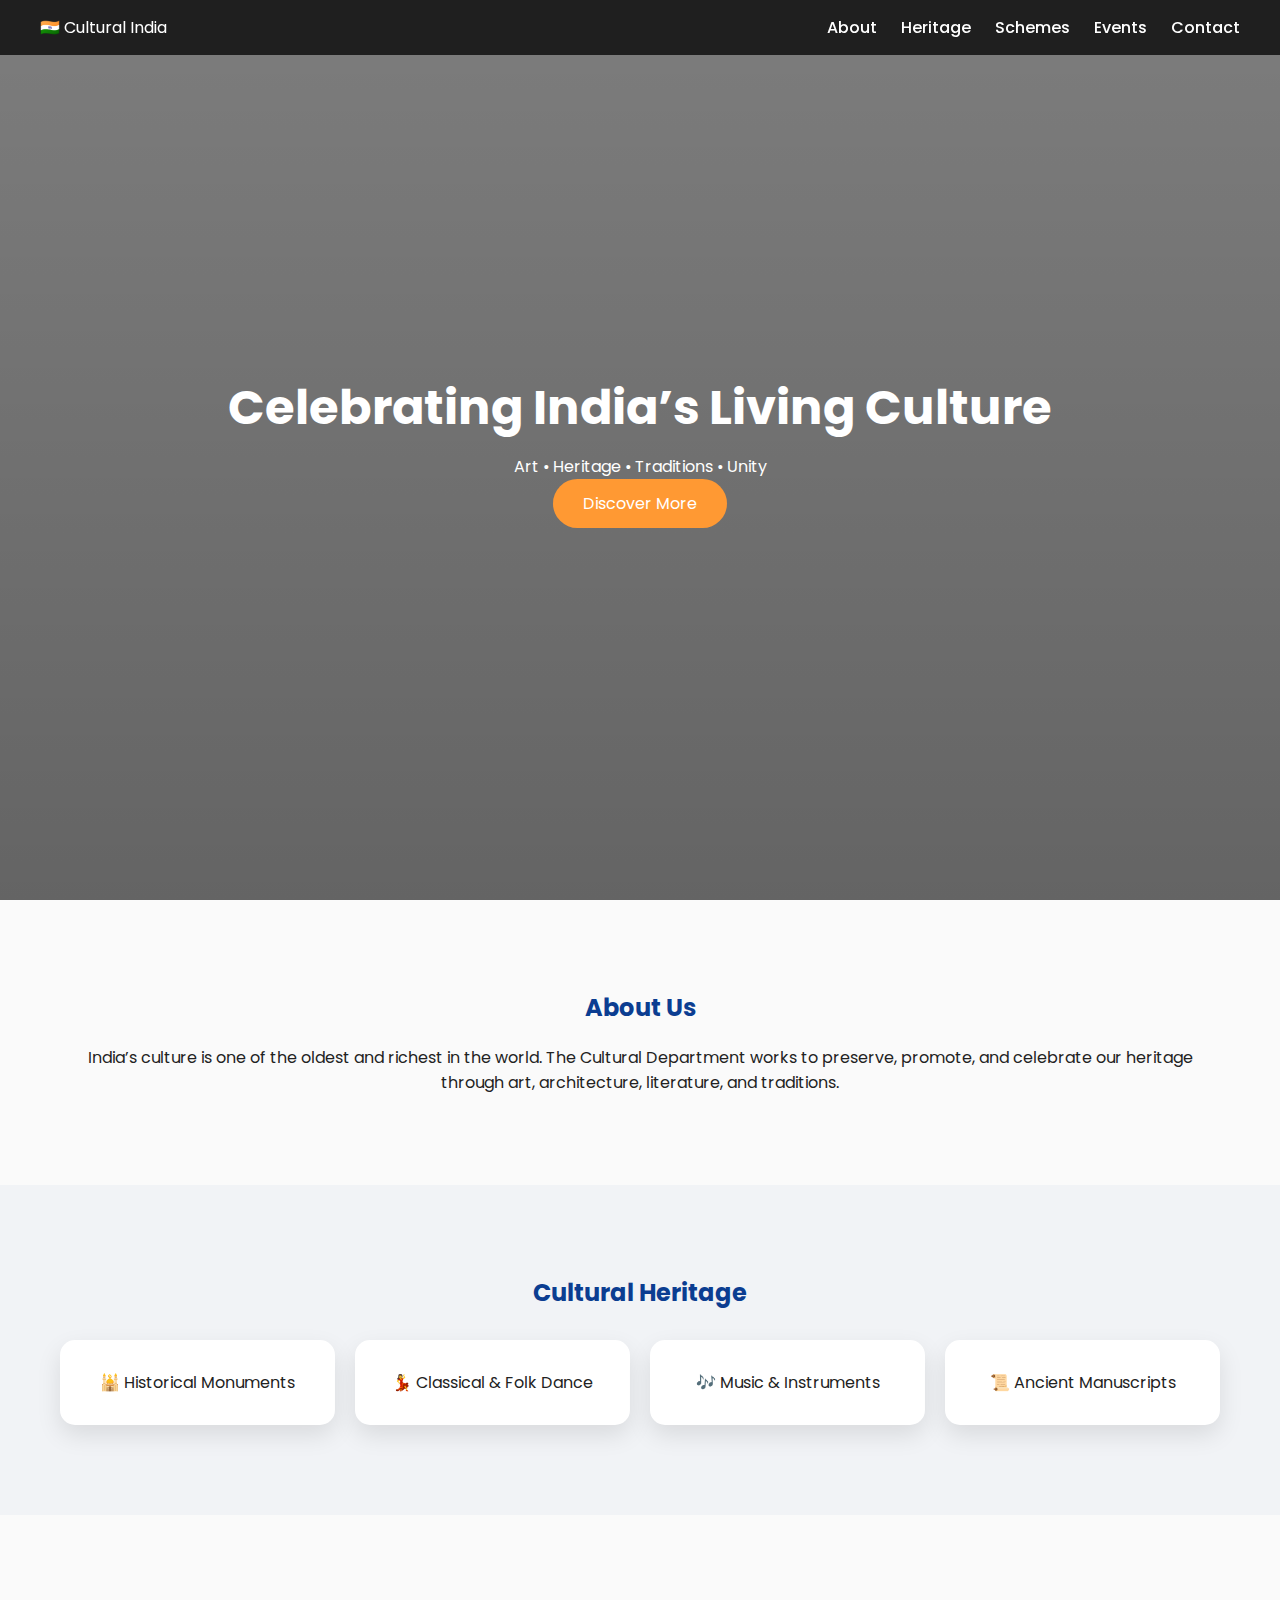
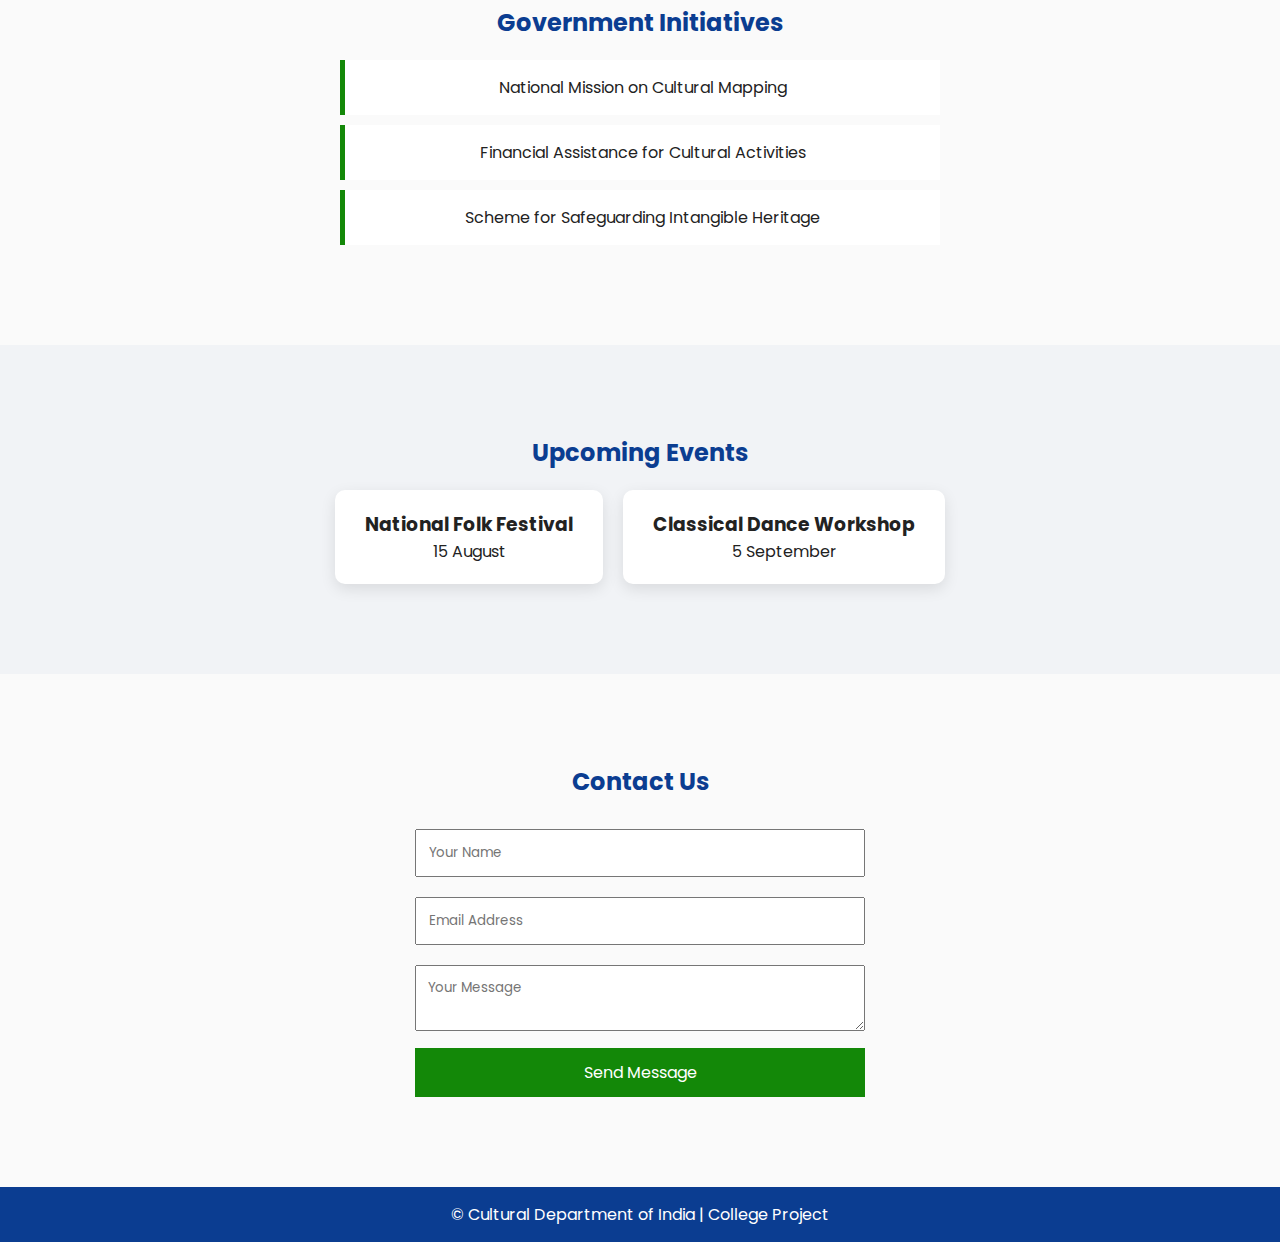
<file: index.html>
<!DOCTYPE html>
<html lang="en">
<head>
    <meta charset="UTF-8">
    <title>Cultural Department of India</title>
    <meta name="viewport" content="width=device-width, initial-scale=1.0">
    <link rel="stylesheet" href="style.css">
    <link href="https://fonts.googleapis.com/css2?family=Poppins:wght@300;500;700&display=swap" rel="stylesheet">
    <script > 
        
function scrollDown() {
    document.getElementById("about").scrollIntoView({ behavior: "smooth" });
}

document.getElementById("contactForm").addEventListener("submit", function(e) {
    e.preventDefault();
    alert("Message submitted successfully!");
    this.reset();
});

    </script>
</head>
<body>

<header>
    <div class="logo">🇮🇳 Cultural India</div>
    <nav>
        <a href="#about">About</a>
        <a href="#heritage">Heritage</a>
        <a href="#schemes">Schemes</a>
        <a href="#events">Events</a>
        <a href="#contact">Contact</a>
    </nav>
</header>

<section class="hero">
    <div class="hero-text">
        <h1>Celebrating India’s Living Culture</h1>
        <p>Art • Heritage • Traditions • Unity</p>
        <button id="db"> <a href="dpculture.html" > Discover More  </a> </button>
    </div>
</section>

<section id="about" class="section">
    <h2>About Us</h2>
    <p>
        India’s culture is one of the oldest and richest in the world.  
        The Cultural Department works to preserve, promote, and celebrate
        our heritage through art, architecture, literature, and traditions.
    </p>
</section>

<section id="heritage" class="section alt">
    <h2>Cultural Heritage</h2>
    <div class="card-container">
        <div class="card">🕌 Historical Monuments</div>
        <div class="card">💃 Classical & Folk Dance</div>
        <div class="card">🎶 Music & Instruments</div>
        <div class="card">📜 Ancient Manuscripts</div>
    </div>
</section>

<section id="schemes" class="section">
    <h2>Government Initiatives</h2>
    <ul class="scheme-list">
        <li>National Mission on Cultural Mapping</li>
        <li>Financial Assistance for Cultural Activities</li>
        <li>Scheme for Safeguarding Intangible Heritage</li>
    </ul>
</section>

<section id="events" class="section alt">
    <h2>Upcoming Events</h2>
    <div class="events">
        <div class="event-box">
            <h3>National Folk Festival</h3>
            <span>15 August</span>
        </div>
        <div class="event-box">
            <h3>Classical Dance Workshop</h3>
            <span>5 September</span>
        </div>
    </div>
</section>

<section id="contact" class="section">
    <h2>Contact Us</h2>
    <form id="contactForm">
        <input type="text" placeholder="Your Name" required>
        <input type="email" placeholder="Email Address" required>
        <textarea placeholder="Your Message" required></textarea>
        <button type="submit">Send Message</button>
    </form>
</section>

<footer>
    <p>© Cultural Department of India | College Project</p>
</footer>

<script src="script.js"></script>
</body>
</html>
</file>
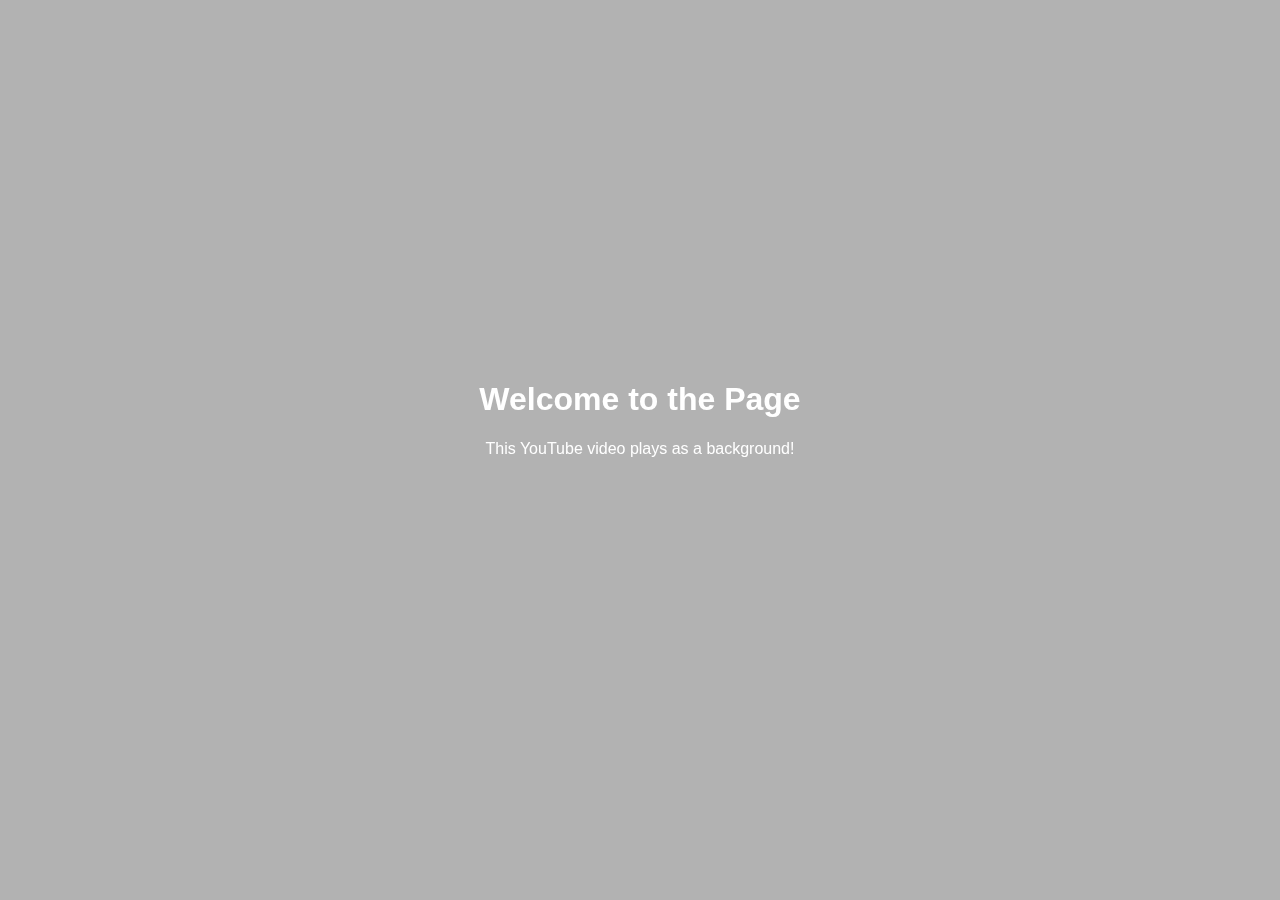
<file: wddraft2.html>
<!DOCTYPE html>
<html lang="en">
<head>
<meta charset="UTF-8">
<title>YouTube Background</title>

<style>
  html, body {
    margin: 0;
    padding: 0;
    width: 100%;
    height: 100%;
    overflow: hidden;
  }

  /* Fullscreen video container */
  .video-bg {
    position: fixed;
    top: 0;
    left: 0;
    width: 100%;
    height: 100%;
    z-index: -1;
    overflow: hidden;
  }

  .video-bg iframe {
    position: absolute;
    top: 50%;
    left: 50%;
    width: 177.78vh;  /* 16:9 ratio trick */
    height: 100vh;
    transform: translate(-50%, -50%);
    pointer-events: none; /* click through */
  }

  /* Optional overlay to darken for visibility */
  .overlay {
    position: fixed;
    top: 0;
    left: 0;
    width: 100%;
    height: 100%;
    background: rgba(0,0,0,0.3);
    z-index: 0;
  }

  .content {
    position: relative;
    z-index: 1;
    color: white;
    text-align: center;
    top: 40%;
    font-family: Arial, sans-serif;
  }
</style>
</head>

<body>

  <div class="video-bg">
    <iframe
      src="https://www.youtube.com/embed/PIf6GyYkHZI?autoplay=1&mute=1&controls=0&loop=1&playlist=PIf6GyYkHZI&modestbranding=1&showinfo=0"
      frameborder="0"
      allow="autoplay; encrypted-media"
      allowfullscreen
    ></iframe>
  </div>

  <div class="overlay"></div>

  <div class="content">
    <h1>Welcome to the Page</h1>
    <p>This YouTube video plays as a background!</p>
  </div>

</body>
</html>
</file>
<file: style.css>
* {
    margin: 0;
    padding: 0;
    box-sizing: border-box;
    font-family: 'Poppins', sans-serif;
}

body {
    background: #fafafa;
    color: #222;
}

/* HEADER */
header {
    position: fixed;
    width: 100%;
    top: 0;
    background: rgba(0,0,0,0.75);
    color: white;
    padding: 15px 40px;
    display: flex;
    justify-content: space-between;
    align-items: center;
    z-index: 1000;
}

header nav a {
    color: white;
    margin-left: 20px;
    text-decoration: none;
    font-weight: 500;
}

header nav a:hover {
    color: #ff9933;
}

/* HERO */
.hero {
    height: 100vh;
    background: linear-gradient(
        to bottom,
        rgba(0,0,0,0.5),
        rgba(0,0,0,0.6)
    ),
    url("https://images.unsplash.com/photo-1524492412937-b28074a5d7da");
    background-size: cover;
    background-position: center;
    display: flex;
    justify-content: center;
    align-items: center;
    text-align: center;
}

.hero-text {
    color: white;
}

.hero h1 {
    font-size: 48px;
    margin-bottom: 10px;
}

.hero button {
    padding: 12px 30px;
    background: #ff9933;
    border: none;
    color: white;
    font-size: 16px;
    cursor: pointer;
    border-radius: 30px;
}

.hero button:hover {
    background: #e67e22;
}

/* SECTIONS */
.section {
    padding: 90px 60px;
    text-align: center;
}

.section.alt {
    background: #f1f3f6;
}

.section h2 {
    margin-bottom: 20px;
    color: #0b3d91;
}

/* CARDS */
.card-container {
    display: grid;
    grid-template-columns: repeat(auto-fit, minmax(220px, 1fr));
    gap: 20px;
    margin-top: 30px;
}

.card {
    background: white;
    padding: 30px;
    border-radius: 15px;
    box-shadow: 0 10px 25px rgba(0,0,0,0.1);
    transition: transform 0.3s;
}

.card:hover {
    transform: translateY(-10px);
}

/* SCHEMES */
.scheme-list {
    list-style: none;
    max-width: 600px;
    margin: auto;
}

.scheme-list li {
    background: white;
    margin: 10px 0;
    padding: 15px;
    border-left: 5px solid #138808;
}

/* EVENTS */
.events {
    display: flex;
    justify-content: center;
    gap: 20px;
    flex-wrap: wrap;
}

.event-box {
    background: white;
    padding: 20px 30px;
    border-radius: 10px;
    box-shadow: 0 5px 15px rgba(0,0,0,0.1);
}

/* FORM */
form {
    max-width: 450px;
    margin: auto;
}

form input, form textarea {
    width: 100%;
    padding: 12px;
    margin: 10px 0;
}

form button {
    width: 100%;
    padding: 12px;
    background: #138808;
    border: none;
    color: white;
    font-size: 16px;
    cursor: pointer;
}

/* FOOTER */
footer {
    background: #0b3d91;
    color: white;
    text-align: center;
    padding: 15px;
}

#db a{
    text-decoration: none;
    color: white;
}
</file>
